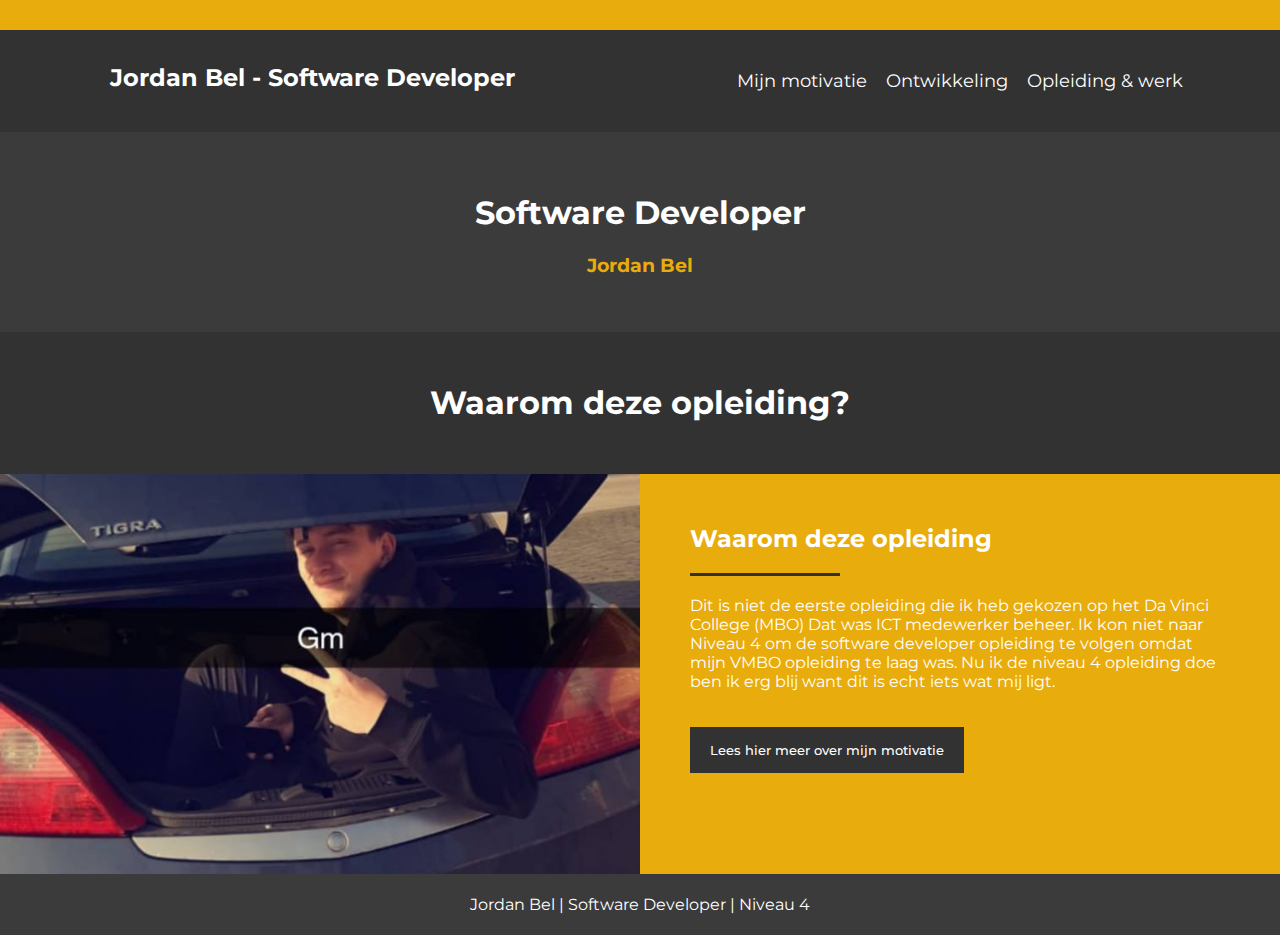
<file: index.html>
<html>
    <head>
        <link rel="stylesheet" href="style/style.css">
        <link href="https://fonts.googleapis.com/css2?family=Montserrat:ital,wght@0,100;0,200;0,300;0,400;0,500;0,600;0,700;0,800;0,900;1,100;1,200;1,300;1,400;1,500;1,600;1,700;1,800;1,900&display=swap" rel="stylesheet">
    </head>
    <body >
        <div class="top"></div>
        <div class="menu">
            <div class="menu_sub">
                <div class="menu_opleiding">
                    <h2>Jordan Bel - Software Developer</h2>
                </div>
                <div class="menu_container">
                    <a href='pages/motivatie.html'><div class="menu_item">Mijn motivatie</div></a>
                    <a href="pages/ontwikkeling.html"><div class="menu_item">Ontwikkeling</div></a>
                    <a href="pages/opleiding.html"><div class="menu_item">Opleiding & werk</div></a>
                </div>
            </div>
        </div>
        <div class="front">
            <div class="front_sub">
                <h1>Software Developer</h1>
                <h3 style="color: #E9AC0D">Jordan Bel</h3>
            </div>
        </div>
        <div class="titel">
            <h1>Waarom deze opleiding?</h1>
        </div>
        <div class="waarom">
            <div class="waarom_foto">
            </div>
            <div class="waarom_text">
                <h2>Waarom deze opleiding</h2>
                <div class="stripe"></div>
                <p>
                    Dit is niet de eerste opleiding die ik heb gekozen op het Da Vinci College (MBO) Dat was ICT medewerker beheer.
                    Ik kon niet naar Niveau 4 om de software developer opleiding te volgen omdat mijn VMBO opleiding te laag was.
                    Nu ik de niveau 4 opleiding doe ben ik erg blij want dit is echt iets wat mij ligt.
                </p>
                <button type="button" onlick="pages/motivatie.html">Lees hier meer over mijn motivatie</button>
            </div>
        </div>
        <div class="footer">
            <div class="footer_sub">
                <p>Jordan Bel | Software Developer | Niveau 4</p>
            </div>
        </div>
    </body>
</html>
</file>
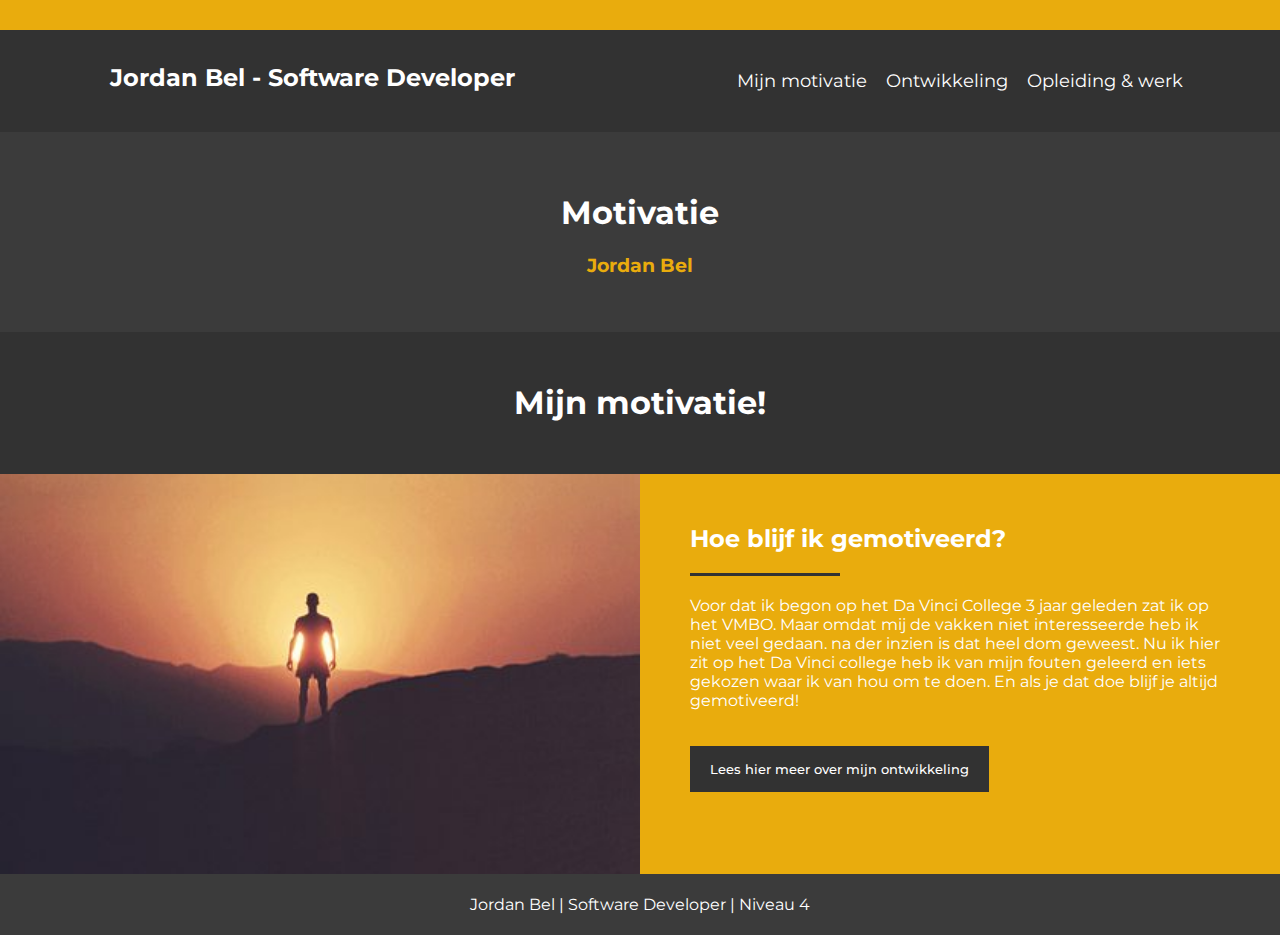
<file: pages/motivatie.html>
<html>
    <head>
        <link rel="stylesheet" href="../style/style.css">
        <link href="https://fonts.googleapis.com/css2?family=Montserrat:ital,wght@0,100;0,200;0,300;0,400;0,500;0,600;0,700;0,800;0,900;1,100;1,200;1,300;1,400;1,500;1,600;1,700;1,800;1,900&display=swap" rel="stylesheet">
    </head>
    <body >
        <div class="top"></div>
        <div class="menu">
            <div class="menu_sub">
                <div class="menu_opleiding">
                    <a href="../index.html"><h2>Jordan Bel - Software Developer</h2></a>
                </div>
                <div class="menu_container">
                    <a href='motivatie.html'><div class="menu_item">Mijn motivatie</div></a>
                    <a href="ontwikkeling.html"><div class="menu_item">Ontwikkeling</div></a>
                    <a href="opleiding.html"><div class="menu_item">Opleiding & werk</div></a>
                </div>
            </div>
        </div>
        <div class="front">
            <div class="front_sub">
                <h1>Motivatie</h1>
                <h3 style="color: #E9AC0D">Jordan Bel</h3>
            </div>
        </div>
        <div class="titel">
            <h1>Mijn motivatie!</h1>
        </div>
        <div class="waarom">
            <div class="motivatie_foto">
            </div>
            <div class="waarom_text">
                <h2>Hoe blijf ik gemotiveerd?</h2>
                <div class="stripe"></div>
                <p>
                    Voor dat ik begon op het Da Vinci College 3 jaar geleden zat ik op het VMBO.
                    Maar omdat mij de vakken niet interesseerde heb ik niet veel gedaan. na der inzien is dat heel dom geweest.
                    Nu ik hier zit op het Da Vinci college heb ik van mijn fouten geleerd en iets gekozen waar ik van hou om te doen.
                    En als je dat doe blijf je altijd gemotiveerd!
                </p>
                <button type="button" onlick="ontwikkeling.html">Lees hier meer over mijn ontwikkeling</button>
            </div>
        </div>
        <div class="footer">
            <div class="footer_sub">
                <p>Jordan Bel | Software Developer | Niveau 4</p>
            </div>
        </div>
    </body>
</html>
</file>
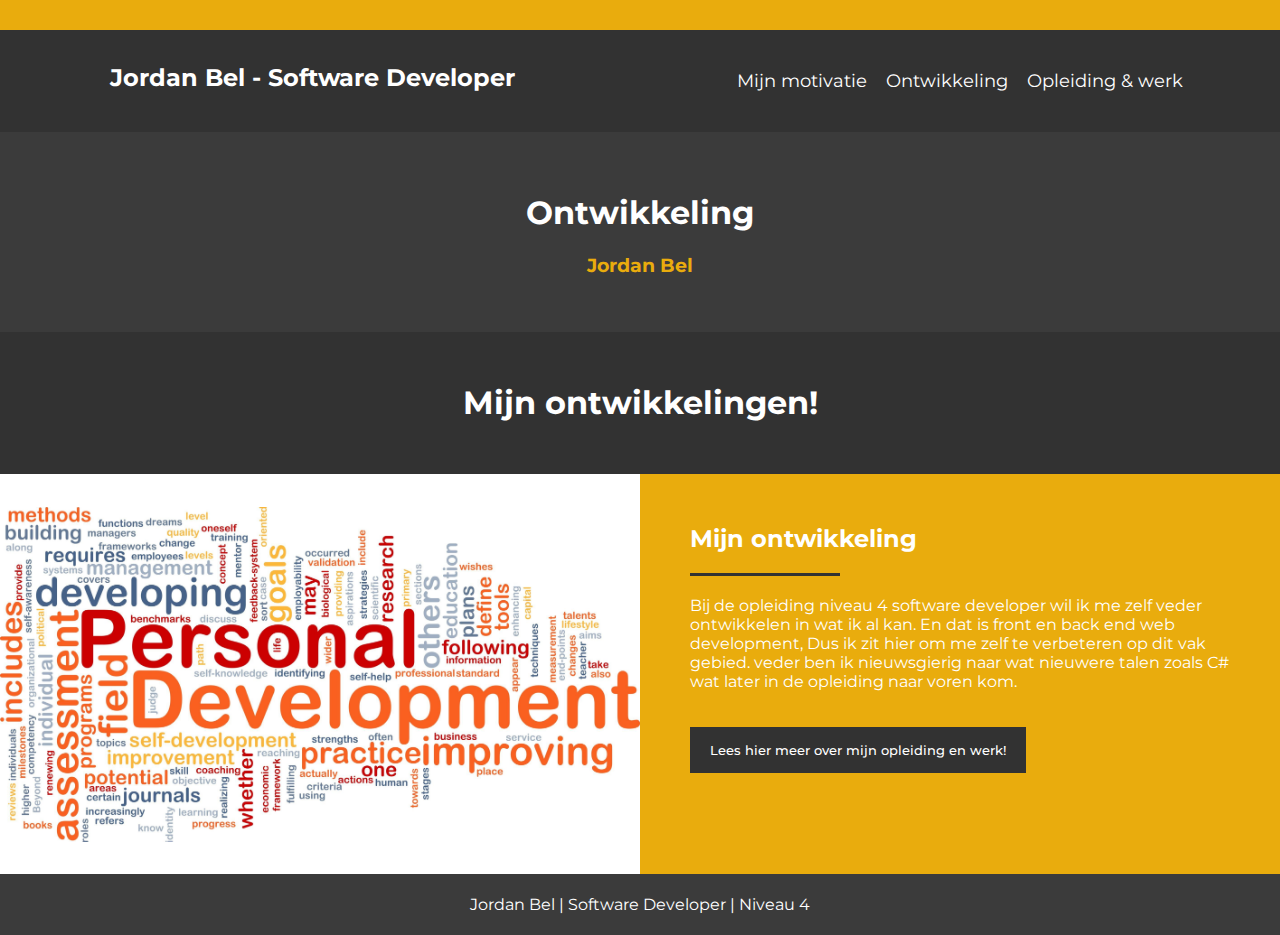
<file: pages/ontwikkeling.html>
<html>
    <head>
        <link rel="stylesheet" href="../style/style.css">
        <link href="https://fonts.googleapis.com/css2?family=Montserrat:ital,wght@0,100;0,200;0,300;0,400;0,500;0,600;0,700;0,800;0,900;1,100;1,200;1,300;1,400;1,500;1,600;1,700;1,800;1,900&display=swap" rel="stylesheet">
    </head>
    <body >
        <div class="top"></div>
        <div class="menu">
            <div class="menu_sub">
                <div class="menu_opleiding">
                    <a href="../index.html"><h2>Jordan Bel - Software Developer</h2></a>
                </div>
                <div class="menu_container">
                    <a href='motivatie.html'><div class="menu_item">Mijn motivatie</div></a>
                    <a href="ontwikkeling.html"><div class="menu_item">Ontwikkeling</div></a>
                    <a href="opleiding.html"><div class="menu_item">Opleiding & werk</div></a>
                </div>
            </div>
        </div>
        <div class="front">
            <div class="front_sub">
                <h1>Ontwikkeling</h1>
                <h3 style="color: #E9AC0D">Jordan Bel</h3>
            </div>
        </div>
        <div class="titel">
            <h1>Mijn ontwikkelingen!</h1>
        </div>
        <div class="waarom">
            <div class="ontwikkeling_foto">
            </div>
            <div class="waarom_text">
                <h2>Mijn ontwikkeling</h2>
                <div class="stripe"></div>
                <p>
                    Bij de opleiding niveau 4 software developer wil ik me zelf veder ontwikkelen in wat ik al kan.
                    En dat is front en back end web development, Dus ik zit hier om me zelf te verbeteren op dit vak gebied.
                    veder ben ik nieuwsgierig naar wat nieuwere talen zoals C# wat later in de opleiding naar voren kom.
                </p>
                <button type="button" onlick="opleiding.html">Lees hier meer over mijn opleiding en werk!</button>
            </div>
        </div>
        <div class="footer">
            <div class="footer_sub">
                <p>Jordan Bel | Software Developer | Niveau 4</p>
            </div>
        </div>
    </body>
</html>
</file>
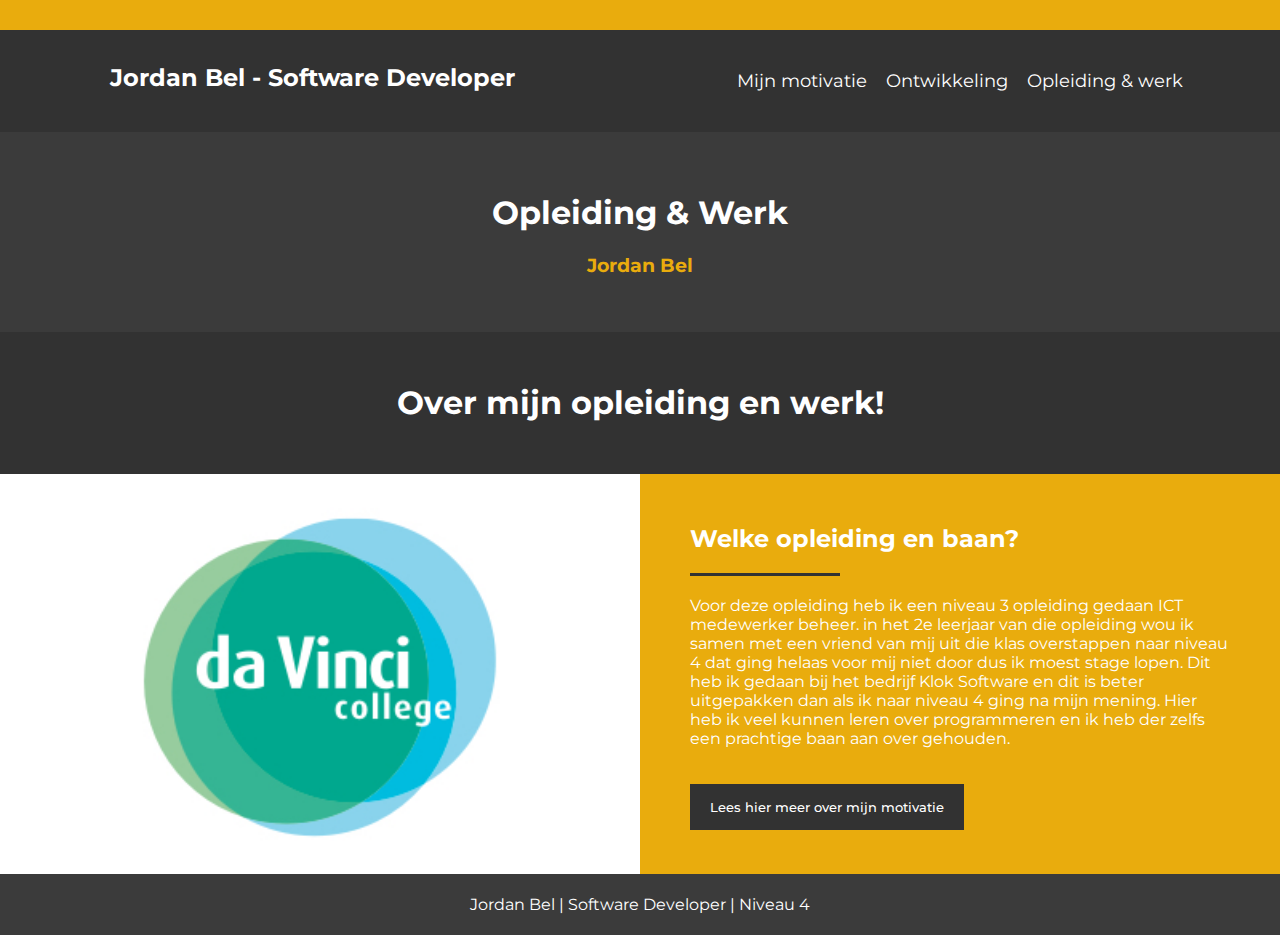
<file: pages/opleiding.html>
<html>
    <head>
        <link rel="stylesheet" href="../style/style.css">
        <link href="https://fonts.googleapis.com/css2?family=Montserrat:ital,wght@0,100;0,200;0,300;0,400;0,500;0,600;0,700;0,800;0,900;1,100;1,200;1,300;1,400;1,500;1,600;1,700;1,800;1,900&display=swap" rel="stylesheet">
    </head>
    <body >
        <div class="top"></div>
        <div class="menu">
            <div class="menu_sub">
                <div class="menu_opleiding">
                    <a href="../index.html"><h2>Jordan Bel - Software Developer</h2></a>
                </div>
                <div class="menu_container">
                    <a href='motivatie.html'><div class="menu_item">Mijn motivatie</div></a>
                    <a href="ontwikkeling.html"><div class="menu_item">Ontwikkeling</div></a>
                    <a href="opleiding.html"><div class="menu_item">Opleiding & werk</div></a>
                </div>
            </div>
        </div>
        <div class="front">
            <div class="front_sub">
                <h1>Opleiding & Werk</h1>
                <h3 style="color: #E9AC0D">Jordan Bel</h3>
            </div>
        </div>
        <div class="titel">
            <h1>Over mijn opleiding en werk!</h1>
        </div>
        <div class="waarom">
            <div class="opleiding_foto">
            </div>
            <div class="waarom_text">
                <h2>Welke opleiding en baan?</h2>
                <div class="stripe"></div>
                <p>
                    Voor deze opleiding heb ik een niveau 3 opleiding gedaan ICT medewerker beheer. in het 2e leerjaar van die opleiding
                    wou ik samen met een vriend van mij uit die klas overstappen naar niveau 4 dat ging helaas voor mij niet door dus ik moest stage lopen.
                    Dit heb ik gedaan bij het bedrijf Klok Software en dit is beter uitgepakken dan als ik naar niveau 4 ging na mijn mening.
                    Hier heb ik veel kunnen leren over programmeren en ik heb der zelfs een prachtige baan aan over gehouden.   
                </p>
                <button type="button" onlick="motivatie.html">Lees hier meer over mijn motivatie</button>
            </div>
        </div>
        <div class="footer">
            <div class="footer_sub">
                <p>Jordan Bel | Software Developer | Niveau 4</p>
            </div>
        </div>
    </body>
</html>
</file>
<file: style/style.css>
html, body{
    padding: 0;
    margin: 0;
}
*{
    font-family: 'Montserrat', sans-serif;
}
div.stripe{
    width: 150px;
    border-bottom: 3px solid #323232; 
}
div.top{
    position: relative;
    float: left;
    width: 100%;
    height: 30px;
    background-color: #E9AC0D;
}
div.menu{
    position: relative;
    float: left;
    width: 100%;
    box-sizing: border-box;
    background-color: #323232;
}
    div.menu_sub{
        margin: auto;
        max-width: 1100px;
    }
        div.menu_opleiding{
            float: left;
            max-width: 450px;
            color: #FFF; 
            padding: 13px 0;
            padding-left: 20px;
            cursor: pointer;
        }
            div.menu_opleiding a{
                color: #FFF;
                text-decoration: none;
            }
        div.menu_container{
            float: right;
            font-size: 18px;
        }
            div.menu_item{
                display: inline-block;
                color: #FFF; 
            }
                div.menu_item{
                    display: inline-block;
                    color: #FFF; 
                    padding: 40px 7px;
                }
                div.menu_item:hover{
                    background-color: #E9AC0D; 
                    color: #fff;
                }
div.front{
    position: relative;
    float: left;
    width: 100%;
    height: 200px;
    box-sizing: border-box;
    text-align: center;
    background-color: #3b3b3b;
    color: #fff;
    padding: 40px;
}
div.titel{
    position: relative;
    float: left;
    width: 100%;
    color: #FFF;
    text-align: center;
    padding: 30px 0;
    background-color: #323232;
}
div.waarom{
    position: relative;
    float: left;
    width: 100%;
    min-height: 300px;
}
    div.waarom_foto{
        float: left;
        width: 50%;
        min-height: 400px;
        background-image: url("../images/ik.jpg");
        background-position: center center;
        background-size: 100%;
        background-repeat: no-repeat;
    }
    div.waarom_text{
        float: right;
        width: 50%;
        background-color: #E9AC0D;
        min-height: 400px;
        box-sizing: border-box;
        padding: 30px 50px;
        color: #fff;
    }
        div.waarom_text p{
            margin-top: 20px;
        }
        div.waarom_text button{
            background-color: #323232;
            padding: 15px 20px;
            border: none;
            color: #fff;
            font-weight: 500;
            margin-top: 20px;
            cursor: pointer;
            outline: none;
        }
        div.waarom_text button:hover{
            background-color: #3b3b3b;
        }
div.footer{
    position: relative;
    float: left;
    width: 100%;
    text-align: center;
    padding: 5px 0;
    color: #FFF;
    background-color: #3B3B3B;
}
div.motivatie_foto{
    float: left;
    width: 50%;
    min-height: 400px;
    background-image: url("../images/motivatie.jpg");
    background-position: center center;
    background-size: 100%;
    background-repeat: no-repeat;
}
div.ontwikkeling_foto{
    float: left;
    width: 50%;
    min-height: 400px;
    background-image: url("../images/ontwikkeling.jpg");
    background-position: center center;
    background-size: 100%;
    background-repeat: no-repeat;
}
div.opleiding_foto{
    float: left;
    width: 50%;
    min-height: 400px;
    background-image: url("../images/davincicollege.jpg");
    background-position: center center;
    background-size: 100%;
    background-repeat: no-repeat;
}
</file>
